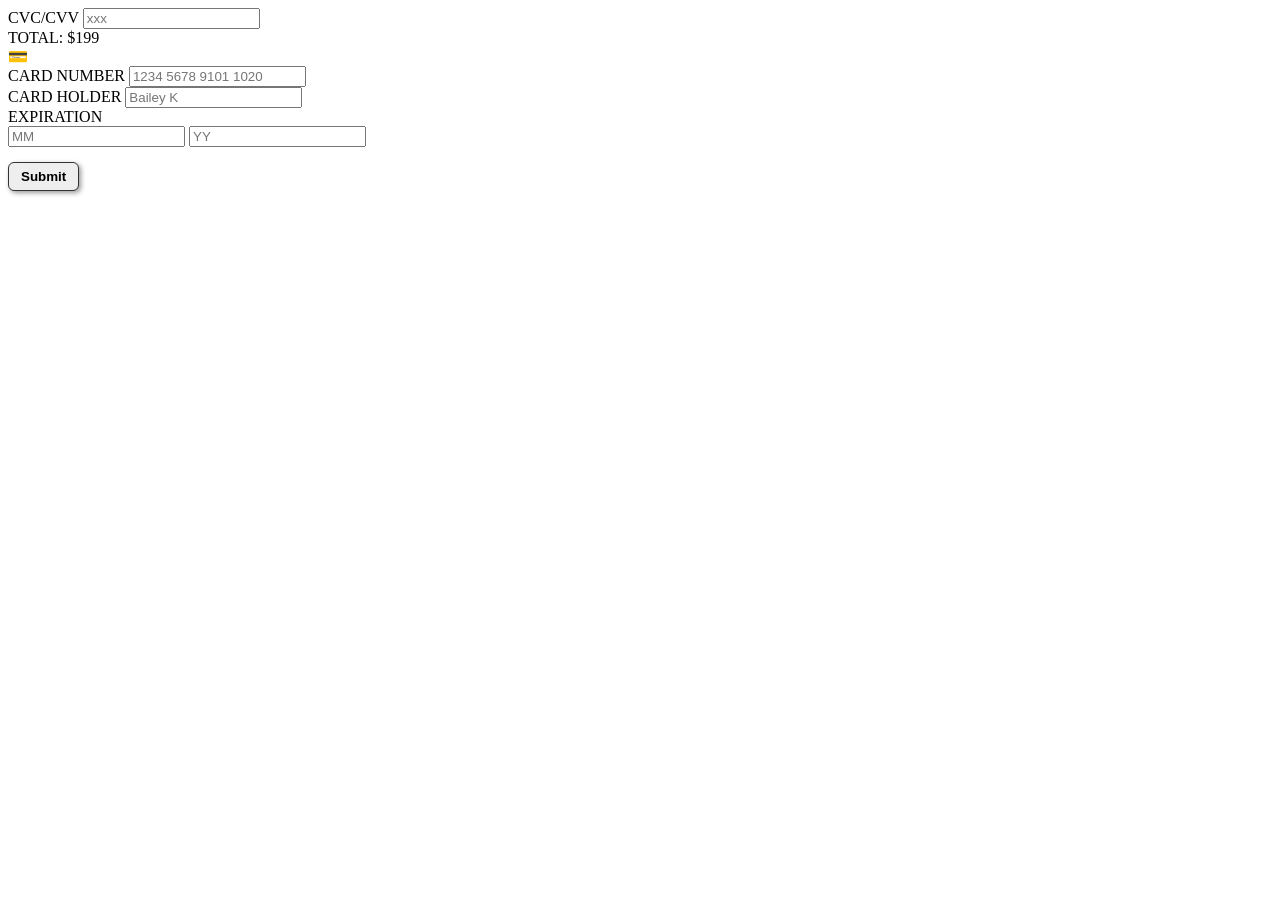
<file: creditcard/index.html>
<!DOCTYPE html>
<html lang="en">
<head>
    <meta charset="UTF-8">
    <meta name="viewport" content="width=device-width, initial-scale=1.0">
    <title>Document</title>
    <link rel="stylesheet" href="style.css">
</head>
<body>
    
</body>
</html>


<form id="payment-form">
  
  <div class="card-back">
    <div class="stripe"></div>
    <div class="cvc-group">
      <label for="cvc">CVC/CVV</label>
      <input type="text" id="cvc" placeholder="xxx">
    </div>
  </div>

  <div class="card-front">
    <div class="total">TOTAL: $199</div>
    <div class="chip">💳</div>

    <div class="card-number">
      <label for="cardNumber">CARD NUMBER</label>
      <input type="text" id="cardNumber" placeholder="1234 5678 9101 1020">
    </div>

    <div class="card-name">
      <label for="cardHolder">CARD HOLDER</label>
      <input type="text" id="cardHolder" placeholder="Bailey K">
    </div>

    <div id="cardExpiration">
      <label id="expirationDate">EXPIRATION</label>
      <div class="exp-inputs">
        <input type="text" id="month" name="expMonth" placeholder="MM" aria-labelledby="expirationDate">
        <input type="text" id="year" name="expYear" placeholder="YY" aria-labelledby="expirationDate">
      </div>
    </div>
  </div>

  <button type="submit" class="submit-btn">Submit</button>
  
</form>
</file>
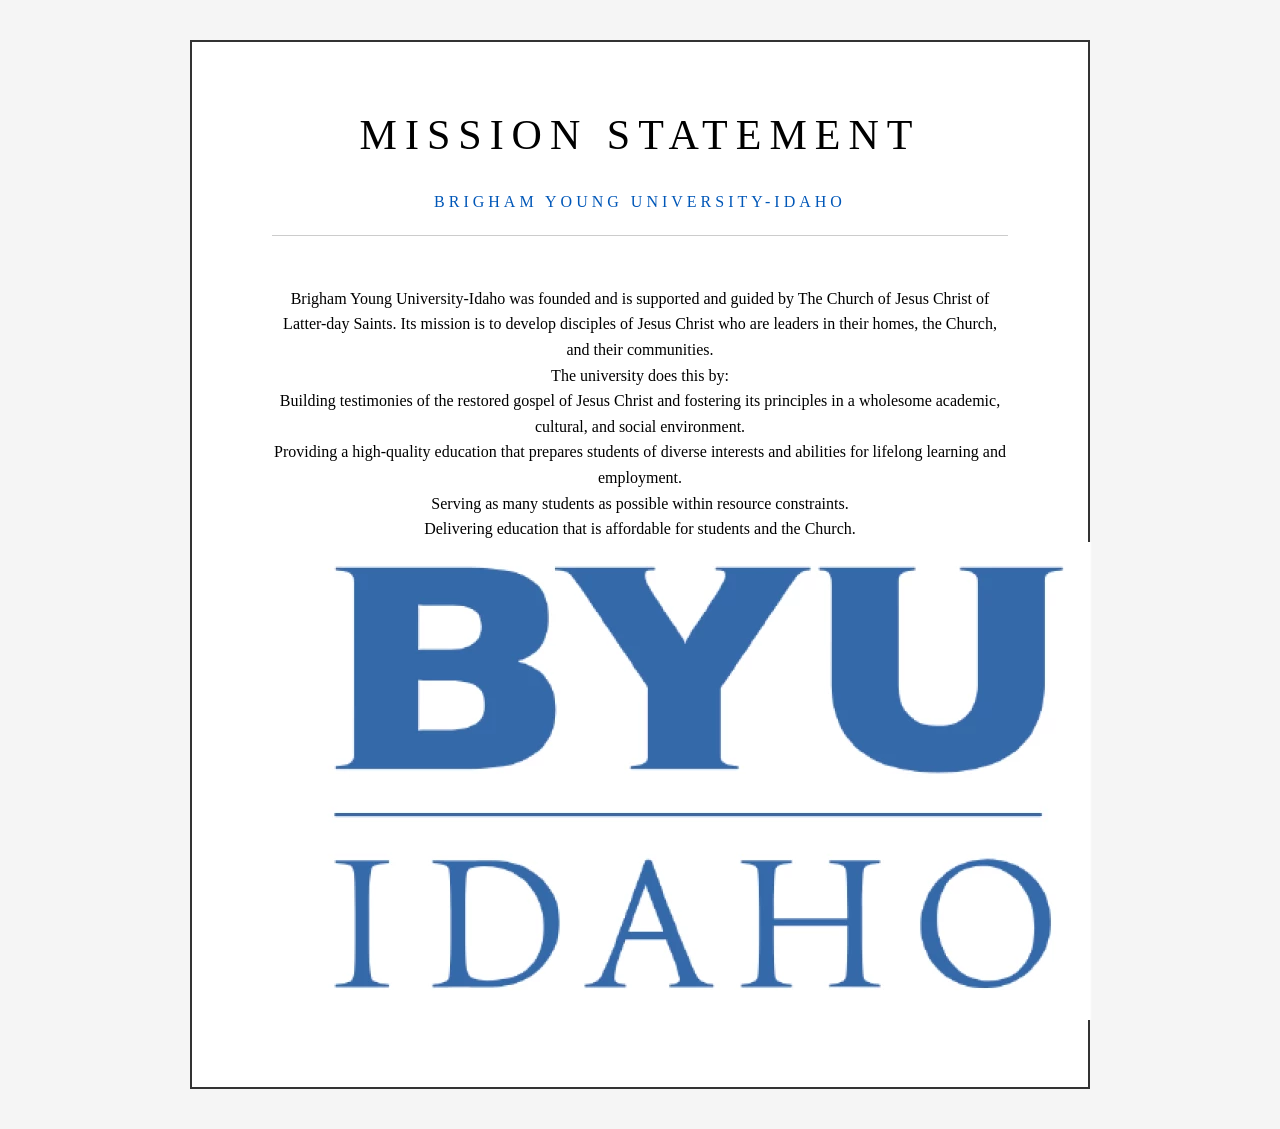
<file: mission/index.html>
<!DOCTYPE html>
<html lang="en">
<head>
    <meta charset="UTF-8">
    <meta name="viewport" content="width=device-width, initial-scale=1.0">
    <title>Mission Statement - BYU-Idaho</title>
    <link rel="stylesheet" href="styles/style.css">
</head>
<body>
    <div class="container">
        <div class="content">
            <h1>MISSION STATEMENT</h1>
            <h2>BRIGHAM YOUNG UNIVERSITY-IDAHO</h2>
            
            <p class="main-text">
                Brigham Young University-Idaho was founded and is supported and 
                guided by The Church of Jesus Christ of Latter-day Saints. Its mission is 
                to develop disciples of Jesus Christ who are leaders in their homes, the 
                Church, and their communities.
            </p>
            
            <p class="subtitle">The university does this by:</p>
            
                <p>Building testimonies of the restored gospel of Jesus Christ and 
                fostering its principles in a wholesome academic, cultural, and social 
                environment.</p>
                
                <p>Providing a high-quality education that prepares students of diverse 
                interests and abilities for lifelong learning and employment.</p>
                
                <p>Serving as many students as possible within resource constraints.</p>
                
                <p>Delivering education that is affordable for students and the Church.</p>
                
            <footer>
            <div class="logo">
            <img id="byui-logo" src= "images/byui-logo-blue.png" alt="BYUI logo">
            </footer>
            </div>
        </div>
    </div>
</body>
</html>
</file>
<file: creditcard/style.css>
#credit-card-form {
    display: grid;
    grid-template-columns: repeat(4, 1fr);
    grid-template-rows: auto 260px auto;
    gap: 10px;
    max-width: 600px;
    margin: auto;
}

.card-face {
    border-radius: 15px;
    padding: 25px;
    box-shadow: 0 10px 18px rgba(0,0,0,0.2);
    display: grid;
    height: 220px;
}

.front {
    background: #d9d9d9;
    grid-column: 1 / 4;
    grid-row: 2;
    z-index: 2;

    grid-template-columns: 2fr 1fr;
    grid-template-rows: auto auto auto;
    gap: 10px;
}

.back {
    background: #c7c7c7;
    grid-column: 2 / 5;
    grid-row: 2;
    margin-top: 50px;
    z-index: 1;

    grid-template-columns: 1fr;
    grid-template-rows: 40px auto auto;
    align-items: start;
}

.magnetic-stripe {
    background: #111;
    width: 100%;
    height: 40px;
}

.total-label {
    grid-column: 1 / -1;
    font-weight: bold;
    font-size: 20px;
}

.card-number {
    grid-column: 1 / -1;
}

.card-holder {
    grid-column: 1;
}

.exp-area {
    grid-column: 2;
}

.cvc-area {
  grid-column: 2 / 3;
  grid-row: 3 / 4;
  display: flex;
  flex-direction: column;
  justify-content: center;
}


.submit-btn {
  grid-column: 3 / 4; 
  grid-row: 4 / 5;  
  margin-top: 15px;
  padding: 6px 12px;
  background-color: #eeeeee;
  border: 1px solid #333;
  border-radius: 6px;
  box-shadow: 2px 2px 5px rgba(0, 0, 0, 0.4);
  cursor: pointer;
  font-weight: bold;
  font-family: Arial, sans-serif;
}
</file>
<file: mission/styles/style.css>
body {
    font-family: 'Georgia', 'Times New Roman', serif;
    background-color: #f5f5f5;
    padding: 40px 20px;
    line-height: 1.6;
}

* {
  margin: 0;
  padding: 0;
  box-sizing: border-box;
}

.container {
    max-width: 900px;
    margin: 0 auto;
    background-color: white;
    border: 2px solid #333;
    padding: 60px 80px;
}

.content {
    text-align: center;
}

h1 {
    font-size: 42px;
    font-weight: normal;
    letter-spacing: 8px;
    margin-bottom: 20px;
    color: #000;
}

h2 {
    font-size: 16px;
    font-weight: normal;
    letter-spacing: 4px;
    color: #0057B8;
    margin-bottom: 50px;
    padding-bottom: 20px;
    border-bottom: 1px solid #ccc;
}
</file>
